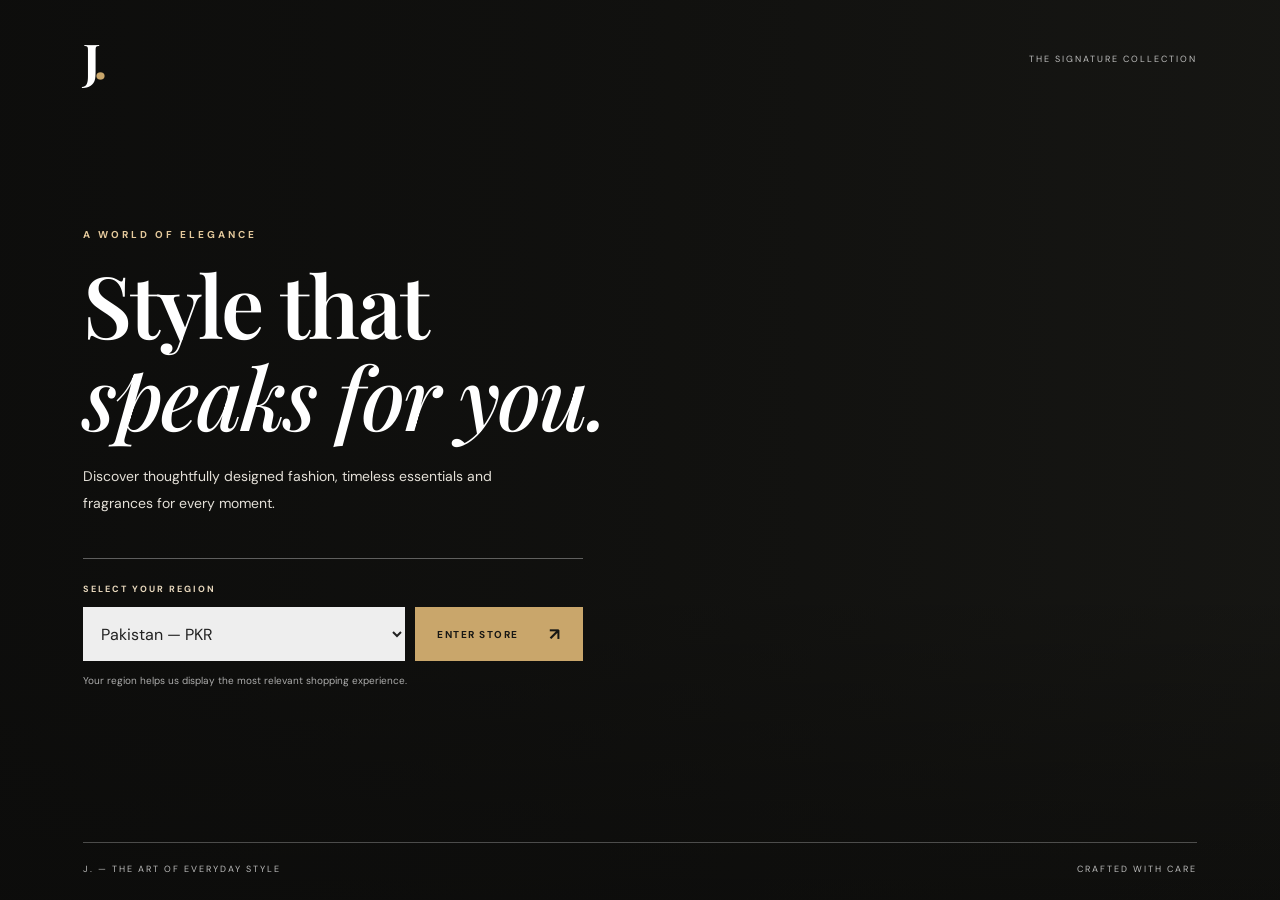
<file: index.html>
<!DOCTYPE html>
<html lang="en">
<head>
  <meta charset="UTF-8">
  <meta name="viewport" content="width=device-width, initial-scale=1.0">
  <meta name="description" content="Discover the latest clothing, fragrances and lifestyle collections at J.">
  <title>J. — Welcome</title>
  <link rel="preconnect" href="https://fonts.googleapis.com">
  <link rel="preconnect" href="https://fonts.gstatic.com" crossorigin>
  <link href="https://fonts.googleapis.com/css2?family=DM+Sans:wght@400;500;600;700&family=Playfair+Display:wght@500;600;700&display=swap" rel="stylesheet">
  <link rel="stylesheet" href="style.css">
</head>
<body class="welcome-page">
  <main class="welcome-shell">
    <div class="welcome-photo" role="img" aria-label="Elegant fashion editorial photograph"></div>
    <div class="welcome-shade"></div>
    <header class="welcome-header">
      <a class="wordmark wordmark-light" href="index.html" aria-label="J. home">J<span>.</span></a>
      <span class="welcome-edition">THE SIGNATURE COLLECTION</span>
    </header>

    <section class="welcome-content">
      <p class="eyebrow eyebrow-light">A WORLD OF ELEGANCE</p>
      <h1>Style that<br><em>speaks for you.</em></h1>
      <p class="welcome-copy">Discover thoughtfully designed fashion, timeless essentials and fragrances for every moment.</p>
      <div class="country-panel">
        <label for="country">SELECT YOUR REGION</label>
        <div class="country-controls">
          <select id="country" aria-label="Select your country">
            <option value="Pakistan">Pakistan — PKR</option>
            <option value="UAE">United Arab Emirates — AED</option>
            <option value="UK">United Kingdom — GBP</option>
            <option value="USA">United States — USD</option>
            <option value="KSA">Saudi Arabia — SAR</option>
            <option value="Canada">Canada — CAD</option>
            <option value="Rest of the World">Rest of the World</option>
          </select>
          <a class="button button-gold" href="shop.html" id="enter-btn">ENTER STORE <span>↗</span></a>
        </div>
        <p class="country-note">Your region helps us display the most relevant shopping experience.</p>
      </div>
    </section>
    <footer class="welcome-footer">
      <span>J. — THE ART OF EVERYDAY STYLE</span>
      <span>CRAFTED WITH CARE</span>
    </footer>
  </main>
  <script src="script.js"></script>
</body>
</html>
</file>
<file: style.css>
/* J. Clothing Store — responsive editorial storefront */
:root{--ink:#171714;--muted:#77766f;--cream:#f5f2ec;--gold:#c9a66b;--line:#e5e1d9;--serif:"Playfair Display",Georgia,serif;--sans:"DM Sans",Arial,sans-serif}
*{box-sizing:border-box}html{scroll-behavior:smooth}body{margin:0;color:var(--ink);font-family:var(--sans);background:#fff}a{color:inherit;text-decoration:none}button,input,select{font:inherit}.wordmark{font-family:var(--serif);font-size:48px;font-weight:700;letter-spacing:-5px;line-height:1}.wordmark span{color:var(--gold)}.wordmark-light{color:#fff}
.eyebrow{font-size:10px;letter-spacing:3px;font-weight:700;color:#8c795b;margin:0 0 17px}.eyebrow-light{color:#e4c99c}
.button{display:inline-flex;align-items:center;justify-content:center;gap:30px;padding:16px 22px;font-size:10px;font-weight:700;letter-spacing:1.5px;transition:.25s}.button span{font-size:17px}.button-gold{background:var(--gold);color:#171714}.button-gold:hover{background:#e0c18c;transform:translateY(-2px)}.button-light{border:1px solid #ffffffa6;color:white}.button-light:hover{background:#fff;color:#171714}.button-dark{background:var(--ink);color:#fff}.button-dark:hover{background:#39372f}
.welcome-page{background:#171714;color:white}.welcome-shell{min-height:100vh;position:relative;display:flex;flex-direction:column;overflow:hidden;padding:35px 6.5% 25px}.welcome-photo{position:absolute;inset:0;background:url("https://images.unsplash.com/photo-1539109136881-3be0616acf4b?auto=format&fit=crop&w=2200&q=90") center 35%/cover no-repeat;transform:scale(1.02)}.welcome-shade{position:absolute;inset:0;background:linear-gradient(90deg,rgba(12,12,11,.88) 0%,rgba(12,12,11,.64) 42%,rgba(12,12,11,.12) 100%),linear-gradient(0deg,rgba(0,0,0,.35),transparent 35%)}.welcome-header,.welcome-content,.welcome-footer{position:relative;z-index:1}.welcome-header{display:flex;justify-content:space-between;align-items:center}.welcome-edition,.welcome-footer{font-size:9px;letter-spacing:2px;color:#ffffffb8}.welcome-content{width:min(590px,100%);margin:auto 0;padding:75px 0 85px}.welcome-content h1{font:600 clamp(48px,7vw,86px)/1.08 var(--serif);letter-spacing:-2px;margin:0 0 20px}.welcome-content h1 em,.split-copy h2 em,.fragrance-band h2 em{font-weight:500}.welcome-copy{max-width:410px;color:#e4e0d8;font-size:14px;line-height:1.9;margin:0 0 42px}.country-panel{max-width:500px;padding-top:24px;border-top:1px solid #ffffff55}.country-panel label{display:block;font-size:9px;letter-spacing:2px;font-weight:700;margin-bottom:12px;color:#e8d8bd}.country-controls{display:flex;gap:10px}.country-controls select{min-width:0;flex:1;padding:0 14px;background:#ffffffed;border:0;color:#222;outline:none}.country-note{font-size:10px;color:#ffffffa8;margin:13px 0 0}.welcome-footer{display:flex;justify-content:space-between;padding-top:20px;border-top:1px solid #ffffff42}
.announcement{height:32px;background:#1c1c19;color:#eee;display:flex;align-items:center;justify-content:center;gap:10px;font-size:9px;letter-spacing:.8px}.announcement a{color:#dfc18f;text-decoration:underline}.site-header{height:86px;display:flex;align-items:center;justify-content:space-between;padding:0 5%;border-bottom:1px solid var(--line);background:#fff;position:sticky;top:0;z-index:20}.site-header .wordmark{font-size:43px}.main-nav{display:flex;align-items:center;gap:clamp(12px,2.1vw,31px)}.main-nav a,.text-action{font-size:9px;letter-spacing:1px;font-weight:700}.main-nav a{transition:color .2s}.main-nav a:hover{color:#a17b43}.header-actions{display:flex;gap:20px}.text-action{border:0;background:none;cursor:pointer;display:flex;gap:5px;align-items:center}.text-action:first-letter{font-size:20px}.cart-action b{font-size:9px;background:var(--cream);border-radius:50%;padding:4px 6px}.menu-toggle{display:none;border:0;background:none;font-size:22px}.search-bar{display:none;padding:15px 5%;background:var(--cream);gap:12px}.search-bar.open{display:flex}.search-bar input{flex:1;padding:12px;border:1px solid var(--line);background:white}.search-bar button{border:0;background:none;font-size:10px;font-weight:700;letter-spacing:1px}
.hero{height:min(690px,72vw);min-height:480px;position:relative;background:#38352f;overflow:hidden}.hero-image{position:absolute;inset:0;background:url("https://images.unsplash.com/photo-1539109136881-3be0616acf4b?auto=format&fit=crop&w=2200&q=90") center 35%/cover no-repeat}.hero-overlay{position:absolute;inset:0;background:linear-gradient(90deg,rgba(0,0,0,.62),rgba(0,0,0,.04) 85%)}.hero-copy{position:absolute;left:10%;top:50%;transform:translateY(-50%);color:white;max-width:570px}.hero-copy h1{font:600 clamp(45px,6vw,76px)/1.1 var(--serif);letter-spacing:-2px;margin:0 0 18px}.hero-copy>p:not(.eyebrow){font-size:13px;color:#eee;margin:0 0 28px}.hero-index{position:absolute;bottom:30px;right:6%;color:white;font-size:11px;letter-spacing:2px}.hero-index span{color:#c8aa7a;padding:0 8px}
.section-wrap{width:min(1240px,88%);margin:0 auto}.intro{text-align:center;padding:95px 0 50px}.intro h2,.section-heading h2,.newsletter h2{font:600 clamp(30px,4vw,45px) var(--serif);margin:0 0 12px}.intro>p:not(.eyebrow),.newsletter>p:not(.eyebrow){color:var(--muted);font-size:13px}.category-pills{display:flex;justify-content:center;gap:10px;flex-wrap:wrap;margin-top:28px}.category-pills a{padding:11px 22px;border:1px solid var(--line);font-size:9px;letter-spacing:1.2px;font-weight:700;transition:.2s}.category-pills a:hover{background:var(--ink);color:#fff;border-color:var(--ink)}
.editorial-grid{display:grid;grid-template-columns:1.2fr 1fr 1fr;grid-template-rows:260px 260px;gap:16px}.editorial-card{position:relative;overflow:hidden;background:#ddd}.editorial-card:first-child{grid-row:span 2}.editorial-card img{width:100%;height:100%;object-fit:cover;transition:transform .6s}.editorial-card:hover img{transform:scale(1.04)}.editorial-card:after{content:"";position:absolute;inset:35% 0 0;background:linear-gradient(transparent,rgba(0,0,0,.65))}.editorial-label{position:absolute;z-index:1;bottom:25px;left:25px;color:#fff;display:flex;flex-direction:column;gap:7px}.editorial-label small{font-size:8px;letter-spacing:2px}.editorial-label strong{font:500 27px var(--serif)}.editorial-label b{font-size:8px;letter-spacing:1.5px;margin-top:6px}
.shop-section{padding:100px 0}.section-heading{display:flex;align-items:end;justify-content:space-between;margin-bottom:30px}.section-heading h2{margin:0}.underlined-link{font-size:9px;font-weight:700;letter-spacing:1px;border-bottom:1px solid var(--ink);padding-bottom:7px}.product-grid{display:grid;grid-template-columns:repeat(4,1fr);gap:18px}.product-image{height:340px;position:relative;overflow:hidden;background:var(--cream)}.product-image img{width:100%;height:100%;object-fit:cover;transition:transform .5s}.product-card:hover .product-image img{transform:scale(1.04)}.quick-add{position:absolute;bottom:12px;left:12px;right:12px;background:#ffffffed;border:0;padding:13px;font-size:9px;letter-spacing:1px;font-weight:700;opacity:0;transform:translateY(8px);transition:.2s;cursor:pointer}.product-card:hover .quick-add,.quick-add:focus{opacity:1;transform:none}.product-type{font-size:8px;letter-spacing:1.6px;color:#9a8059;margin:16px 0 7px}.product-card h3{font:500 18px var(--serif);margin:0 0 6px}.price{font-size:11px;color:var(--muted);margin:0}
.split-banner{display:grid;grid-template-columns:1fr 1fr;min-height:520px;background:var(--cream)}.split-image{background:url("https://images.unsplash.com/photo-1516257984-b1b4d707412e?auto=format&fit=crop&w=1300&q=85") center/cover}.split-copy{display:flex;flex-direction:column;align-items:flex-start;justify-content:center;padding:9% 12%}.split-copy h2{font:600 clamp(42px,5vw,64px)/1.1 var(--serif);margin:0 0 18px}.split-copy>p:not(.eyebrow){font-size:13px;color:var(--muted);line-height:1.9;max-width:360px;margin:0 0 25px}
.kids-banner{height:390px;position:relative;overflow:hidden;background:#777}.kids-banner img{width:100%;height:100%;object-fit:cover;object-position:center 38%}.kids-banner:after{content:"";position:absolute;inset:0;background:linear-gradient(90deg,rgba(0,0,0,.55),transparent 80%)}.kids-banner>div{position:absolute;z-index:1;top:50%;left:7%;transform:translateY(-50%);color:#fff}.kids-banner h2{font:600 clamp(30px,4vw,48px) var(--serif);margin:0 0 22px}
.fragrance-band{text-align:center;padding:100px 20px;background:linear-gradient(rgba(22,20,17,.68),rgba(22,20,17,.7)),url("https://images.unsplash.com/photo-1594035910387-fea47794261f?auto=format&fit=crop&w=1800&q=85") center/cover;color:#fff}.fragrance-band h2{font:600 clamp(38px,5vw,60px)/1.15 var(--serif);margin:0 0 27px}
.newsletter{text-align:center;padding:90px 20px;background:var(--cream)}.newsletter form{display:flex;width:min(470px,100%);margin:28px auto 0;border-bottom:1px solid #999}.newsletter input{flex:1;min-width:0;border:0;background:transparent;padding:14px 4px;outline:none;font-size:12px}.newsletter form button{border:0;background:transparent;font-size:9px;font-weight:700;letter-spacing:1px;cursor:pointer}.newsletter small{display:block;margin-top:12px;color:#5d7652}
.site-footer{background:#191916;color:#f4f1eb;padding:55px 6% 20px}.footer-top{display:flex;align-items:center;gap:25px;padding-bottom:35px;border-bottom:1px solid #ffffff2b}.footer-top p{color:#aaa;font:italic 16px var(--serif)}.footer-columns{display:grid;grid-template-columns:repeat(4,1fr);gap:25px;padding:38px 0}.footer-columns h3{font-size:9px;letter-spacing:1.5px;margin:0 0 17px;color:#d5b987}.footer-columns a{display:block;color:#bcbab4;font-size:11px;margin:11px 0}.footer-columns a:hover{color:#fff}.footer-bottom{border-top:1px solid #ffffff2b;padding-top:20px;display:flex;justify-content:space-between;color:#8d8b84;font-size:8px;letter-spacing:1px}
@media(max-width:900px){.site-header{padding:0 4%;height:75px}.menu-toggle{display:block}.main-nav{display:none;position:absolute;top:75px;left:0;right:0;background:white;padding:20px 6%;box-shadow:0 10px 15px #00000012;flex-direction:column;align-items:flex-start;gap:20px}.main-nav.open{display:flex}.header-actions{gap:12px}.text-action span{display:none}.editorial-grid{grid-template-rows:220px 220px}.product-grid{grid-template-columns:repeat(2,1fr)}.product-image{height:clamp(230px,42vw,360px)}.split-banner{min-height:430px}.quick-add{opacity:1;transform:none}}
@media(max-width:600px){.welcome-shell{padding:24px 7% 18px}.welcome-shade{background:linear-gradient(90deg,rgba(12,12,11,.82),rgba(12,12,11,.35)),linear-gradient(0deg,rgba(0,0,0,.45),transparent 50%)}.welcome-edition{font-size:7px;letter-spacing:1px}.welcome-content{padding:65px 0}.welcome-content h1{font-size:53px}.welcome-copy{font-size:12px}.country-controls{flex-direction:column}.country-controls select,.country-controls .button{min-height:48px}.welcome-footer{font-size:7px;letter-spacing:1px}.announcement{font-size:8px}.site-header .wordmark{font-size:38px}.header-actions{gap:10px}.hero{min-height:570px;height:78vh;max-height:720px}.hero-image{background-position:58% center}.hero-copy{left:7%;right:7%}.hero-copy h1{font-size:49px}.section-wrap{width:90%}.intro{padding:70px 0 35px}.intro h2{font-size:32px}.editorial-grid{grid-template-columns:1fr 1fr;grid-template-rows:330px 210px;gap:10px}.editorial-card:first-child{grid-column:span 2;grid-row:auto}.editorial-label{left:15px;bottom:16px}.editorial-label strong{font-size:22px}.shop-section{padding:70px 0}.section-heading{align-items:flex-start;gap:12px}.section-heading h2{font-size:29px}.underlined-link{white-space:nowrap;margin-top:25px}.product-grid{gap:20px 10px}.product-image{height:220px}.product-card h3{font-size:16px}.split-banner{grid-template-columns:1fr}.split-image{min-height:330px}.split-copy{padding:55px 8%}.kids-banner{height:330px}.kids-banner img{object-position:58% center}.fragrance-band{padding:75px 15px}.newsletter{padding:70px 20px}.footer-columns{grid-template-columns:1fr 1fr;gap:28px 18px}.footer-bottom{gap:12px;flex-direction:column}.footer-top{padding-bottom:25px}}
</file>
